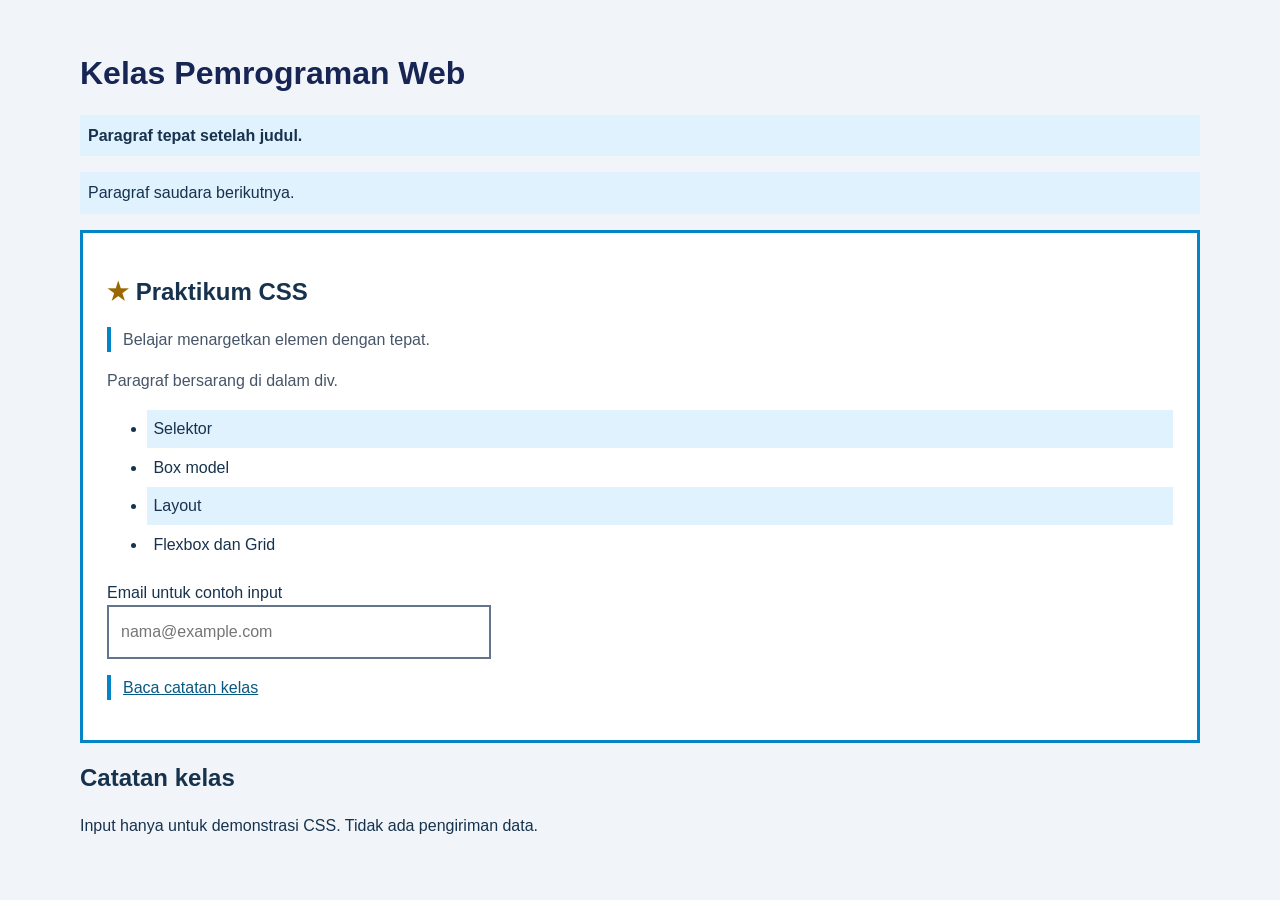
<file: 01-selector/index.html>
<!doctype html>
<html lang="id">
<head>
  <meta charset="utf-8">
  <meta name="viewport" content="width=device-width, initial-scale=1">
  <title>Selektor dan cascade</title>
  <link rel="stylesheet" href="style.css">
</head>
<body>
<main class="container">
  <h1 id="judul-utama" class="judul">Kelas Pemrograman Web</h1>
  <p>Paragraf tepat setelah judul.</p>
  <p>Paragraf saudara berikutnya.</p>
  <article class="kartu unggulan">
    <h2 class="label">Praktikum CSS</h2>
    <p class="ringkasan">Belajar menargetkan elemen dengan tepat.</p>
    <div>
      <p>Paragraf bersarang di dalam div.</p>
    </div>
    <ul class="daftar">
      <li>Selektor</li>
      <li>Box model</li>
      <li>Layout</li>
      <li>Flexbox dan Grid</li>
    </ul>
    <label for="email">Email untuk contoh input</label>
    <input id="email" type="email" placeholder="nama@example.com">
    <p><a href="#catatan">Baca catatan kelas</a></p>
  </article>
  <section id="catatan">
    <h2>Catatan kelas</h2>
    <p>Input hanya untuk demonstrasi CSS. Tidak ada pengiriman data.</p>
  </section>
</main>
</body>
</html>
</file>
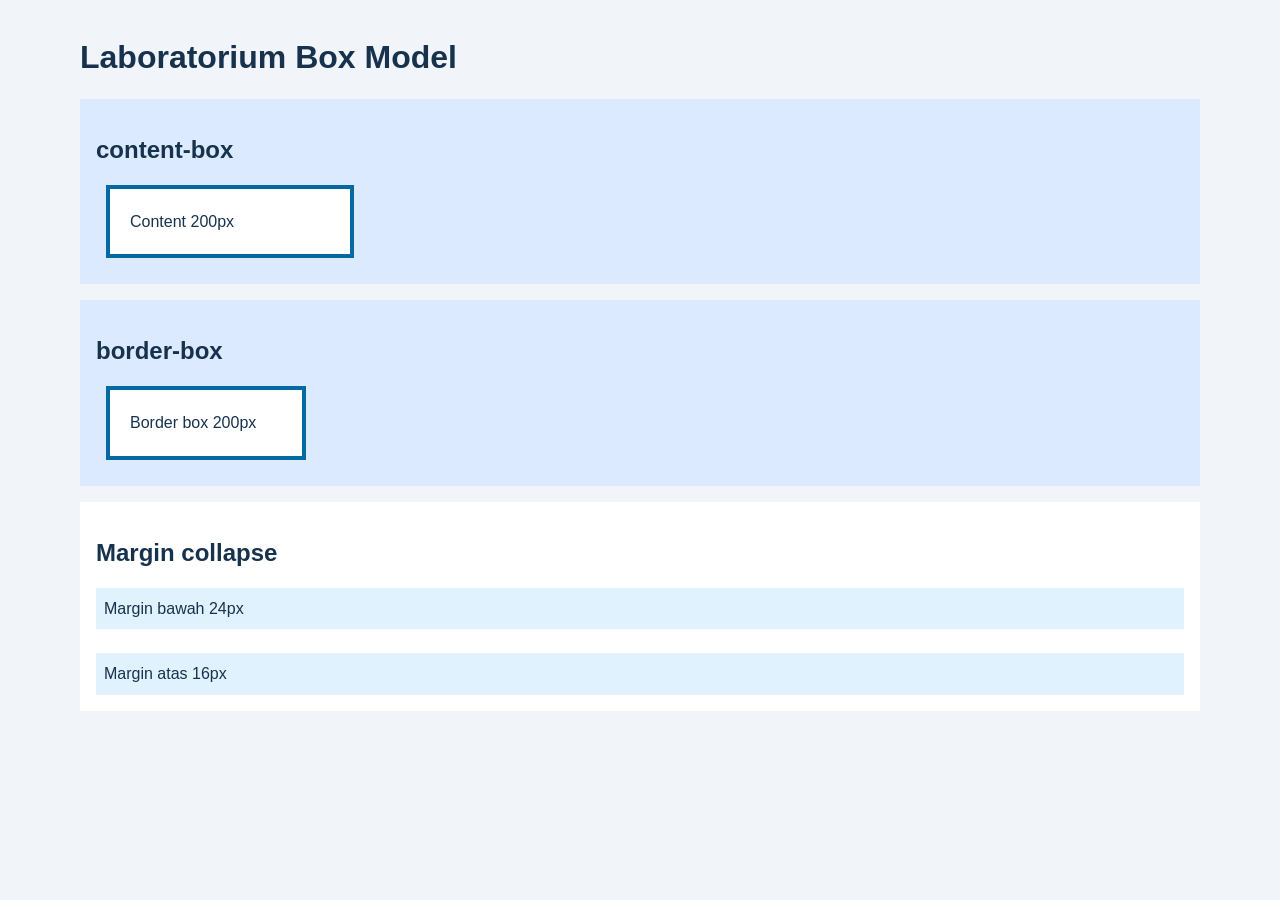
<file: 02-box/index.html>
<!doctype html>
<html lang="id">
<head>
  <meta charset="utf-8">
  <meta name="viewport" content="width=device-width, initial-scale=1">
  <title>Box model dan perhitungan ukuran</title>
  <link rel="stylesheet" href="style.css">
</head>
<body>
<main class="container">
  <h1>Laboratorium Box Model</h1>
  <section class="contoh"><h2>content-box</h2><div class="kotak content">Content 200px</div></section>
  <section class="contoh"><h2>border-box</h2><div class="kotak border">Border box 200px</div></section>
  <section class="collapse"><h2>Margin collapse</h2><p class="atas">Margin bawah 24px</p><p class="bawah">Margin atas 16px</p></section>
</main>
</body>
</html>
</file>
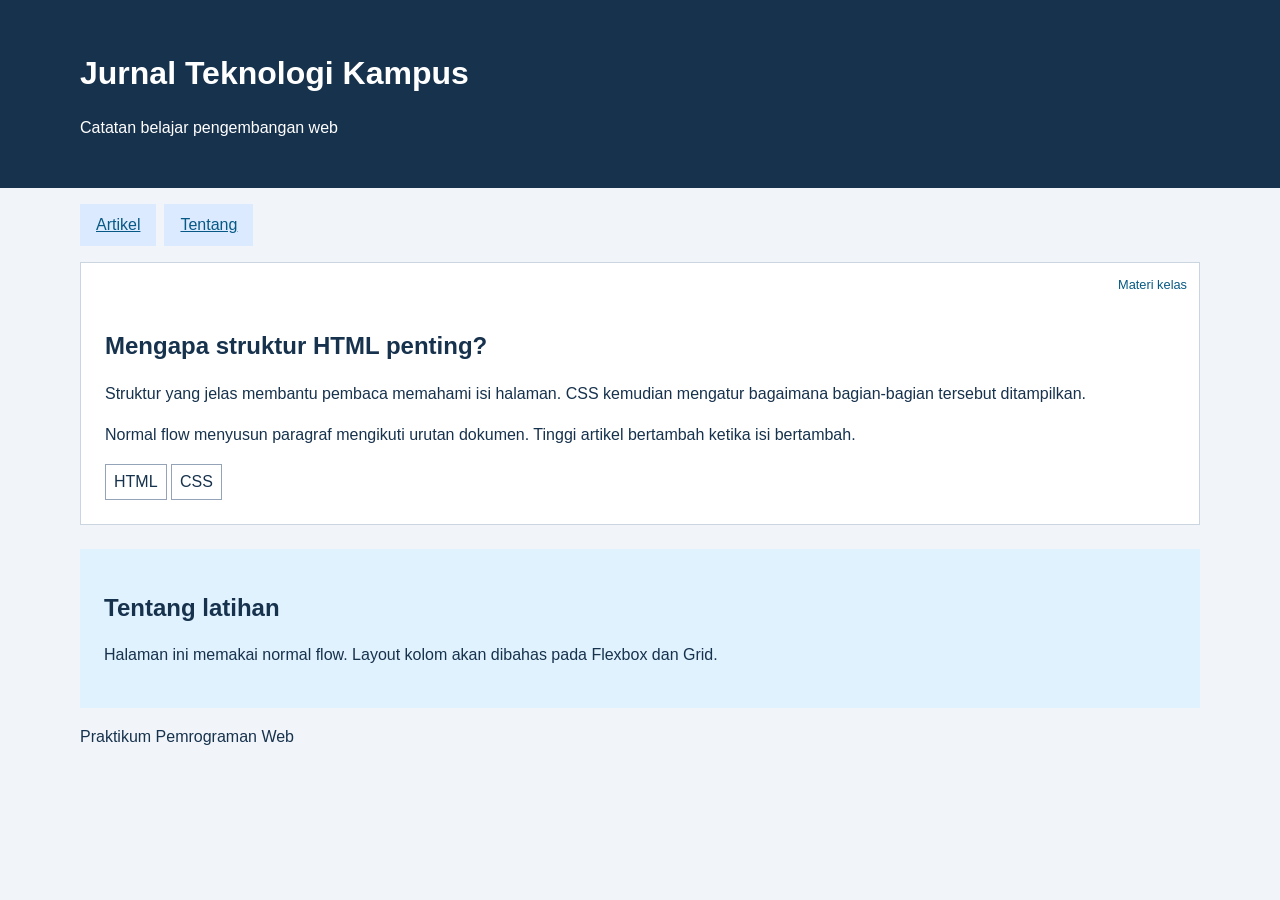
<file: 03-layout/index.html>
<!doctype html>
<html lang="id">
<head>
  <meta charset="utf-8">
  <meta name="viewport" content="width=device-width, initial-scale=1">
  <title>Layout artikel dengan normal flow</title>
  <link rel="stylesheet" href="style.css">
</head>
<body>
<header class="kepala"><div class="container"><h1>Jurnal Teknologi Kampus</h1><p>Catatan belajar pengembangan web</p></div></header>
<nav class="container menu" aria-label="Navigasi utama"><a href="#artikel">Artikel</a><a href="#tentang">Tentang</a></nav>
<main class="container">
  <article id="artikel" class="artikel">
    <span class="label">Materi kelas</span>
    <h2>Mengapa struktur HTML penting?</h2>
    <p>Struktur yang jelas membantu pembaca memahami isi halaman. CSS kemudian mengatur bagaimana bagian-bagian tersebut ditampilkan.</p>
    <p>Normal flow menyusun paragraf mengikuti urutan dokumen. Tinggi artikel bertambah ketika isi bertambah.</p>
    <span class="tag">HTML</span> <span class="tag">CSS</span>
  </article>
  <aside id="tentang" class="catatan"><h2>Tentang latihan</h2><p>Halaman ini memakai normal flow. Layout kolom akan dibahas pada Flexbox dan Grid.</p></aside>
</main>
<footer class="container"><p>Praktikum Pemrograman Web</p></footer>
</body>
</html>
</file>
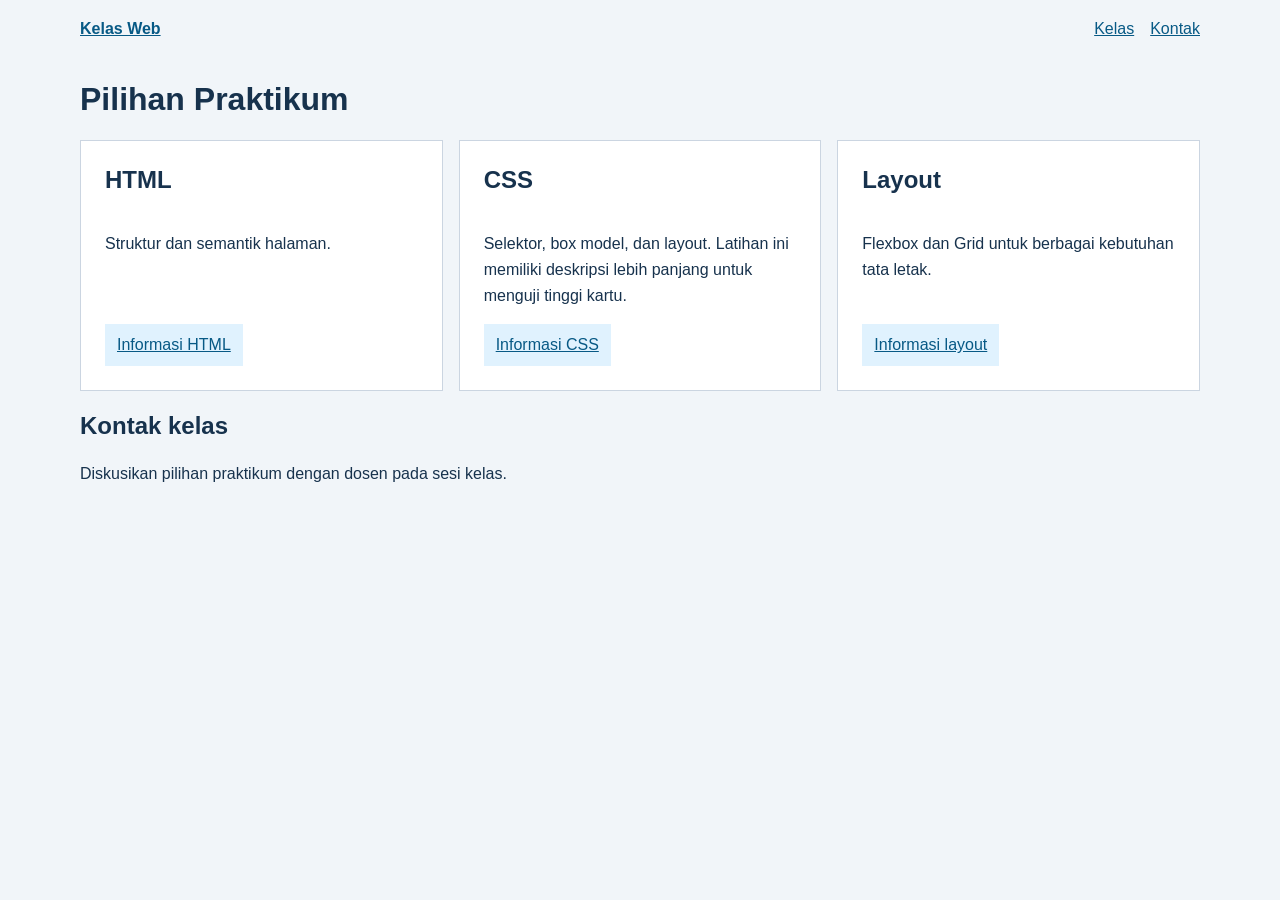
<file: 04-flex/index.html>
<!doctype html>
<html lang="id">
<head>
  <meta charset="utf-8">
  <meta name="viewport" content="width=device-width, initial-scale=1">
  <title>Navigasi dan kartu dengan Flexbox</title>
  <link rel="stylesheet" href="style.css">
</head>
<body>
<header class="container bar-nav">
  <a class="merek" href="#kelas">Kelas Web</a>
  <nav aria-label="Navigasi kelas"><a href="#kelas">Kelas</a><a href="#kontak">Kontak</a></nav>
</header>
<main class="container" id="kelas">
  <h1>Pilihan Praktikum</h1>
  <section class="daftar" aria-label="Daftar praktikum">
    <article class="kartu"><h2>HTML</h2><p>Struktur dan semantik halaman.</p><a href="#kontak">Informasi HTML</a></article>
    <article class="kartu"><h2>CSS</h2><p>Selektor, box model, dan layout. Latihan ini memiliki deskripsi lebih panjang untuk menguji tinggi kartu.</p><a href="#kontak">Informasi CSS</a></article>
    <article class="kartu"><h2>Layout</h2><p>Flexbox dan Grid untuk berbagai kebutuhan tata letak.</p><a href="#kontak">Informasi layout</a></article>
  </section>
  <section id="kontak"><h2>Kontak kelas</h2><p>Diskusikan pilihan praktikum dengan dosen pada sesi kelas.</p></section>
</main>
</body>
</html>
</file>
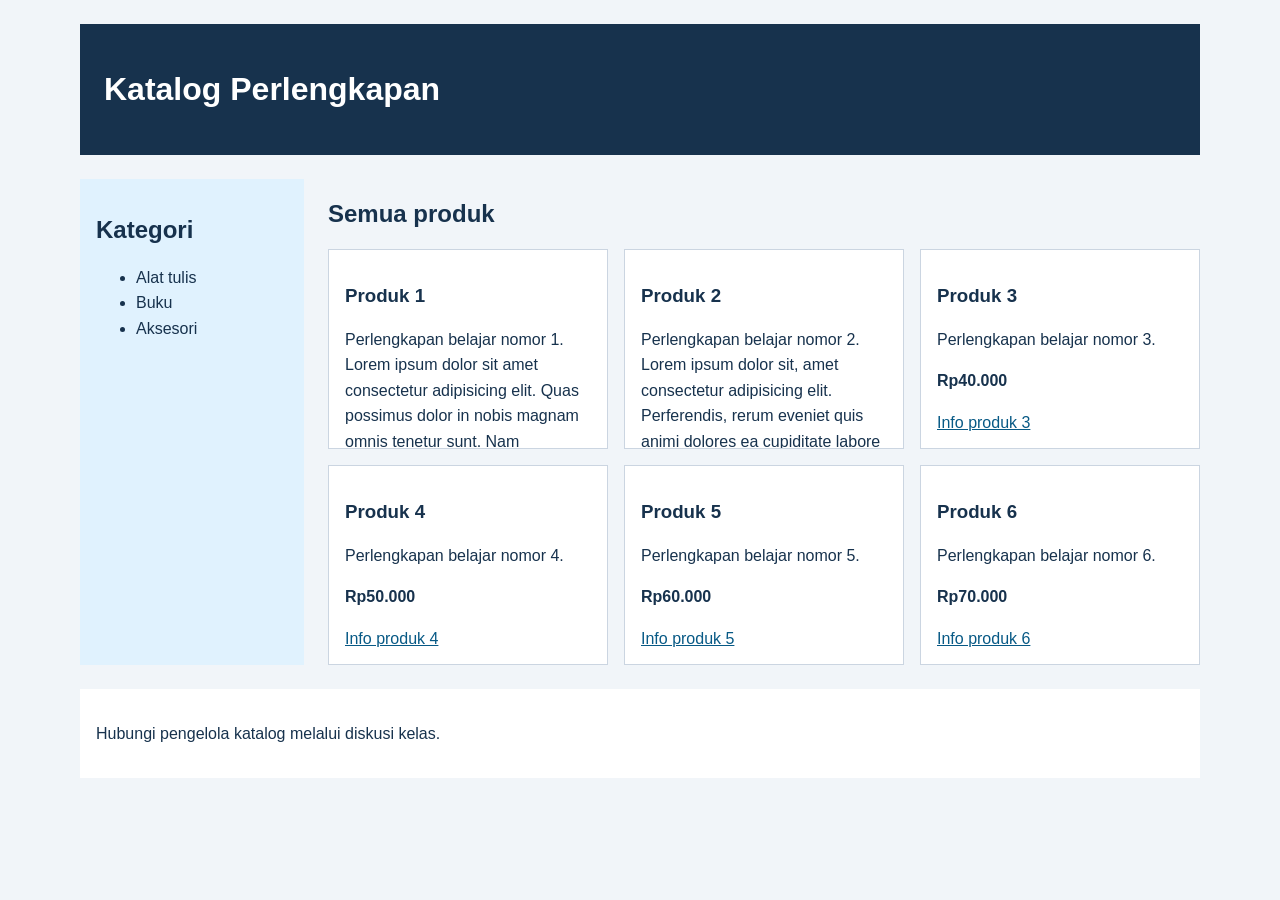
<file: 05-grid/index.html>
<!doctype html>
<html lang="id">
<head>
  <meta charset="utf-8">
  <meta name="viewport" content="width=device-width, initial-scale=1">
  <title>Kerangka halaman dengan Grid</title>
  <link rel="stylesheet" href="style.css">
</head>
<body>
<div class="container layout">
  <header class="kepala"><h1>Katalog Perlengkapan</h1></header>
  <aside class="samping"><h2>Kategori</h2><ul><li>Alat tulis</li><li>Buku</li><li>Aksesori</li></ul></aside>
  <main class="utama"><h2>Semua produk</h2><section class="produk" aria-label="Daftar produk">
    <article class="kartu"><h3>Produk 1</h3><p>Perlengkapan belajar nomor 1. Lorem ipsum dolor sit amet consectetur adipisicing elit. Quas possimus dolor in nobis magnam omnis tenetur sunt. Nam cupiditate nulla pariatur, quis, amet minima repellendus corporis maxime fuga unde quae.</p><p class="harga">Rp20.000</p><a href="#kontak">Info produk 1</a></article>
    <article class="kartu"><h3>Produk 2</h3><p>Perlengkapan belajar nomor 2. Lorem ipsum dolor sit, amet consectetur adipisicing elit. Perferendis, rerum eveniet quis animi dolores ea cupiditate labore quaerat optio ipsum fuga non, culpa eum distinctio corporis, velit itaque. Nemo, magni!</p><p class="harga">Rp30.000</p><a href="#kontak">Info produk 2</a></article>
    <article class="kartu"><h3>Produk 3</h3><p>Perlengkapan belajar nomor 3.</p><p class="harga">Rp40.000</p><a href="#kontak">Info produk 3</a></article>
    <article class="kartu"><h3>Produk 4</h3><p>Perlengkapan belajar nomor 4.</p><p class="harga">Rp50.000</p><a href="#kontak">Info produk 4</a></article>
    <article class="kartu"><h3>Produk 5</h3><p>Perlengkapan belajar nomor 5.</p><p class="harga">Rp60.000</p><a href="#kontak">Info produk 5</a></article>
    <article class="kartu"><h3>Produk 6</h3><p>Perlengkapan belajar nomor 6.</p><p class="harga">Rp70.000</p><a href="#kontak">Info produk 6</a></article>
  </section></main>
  <footer id="kontak"><p>Hubungi pengelola katalog melalui diskusi kelas.</p></footer>
</div>
</body>
</html>
</file>
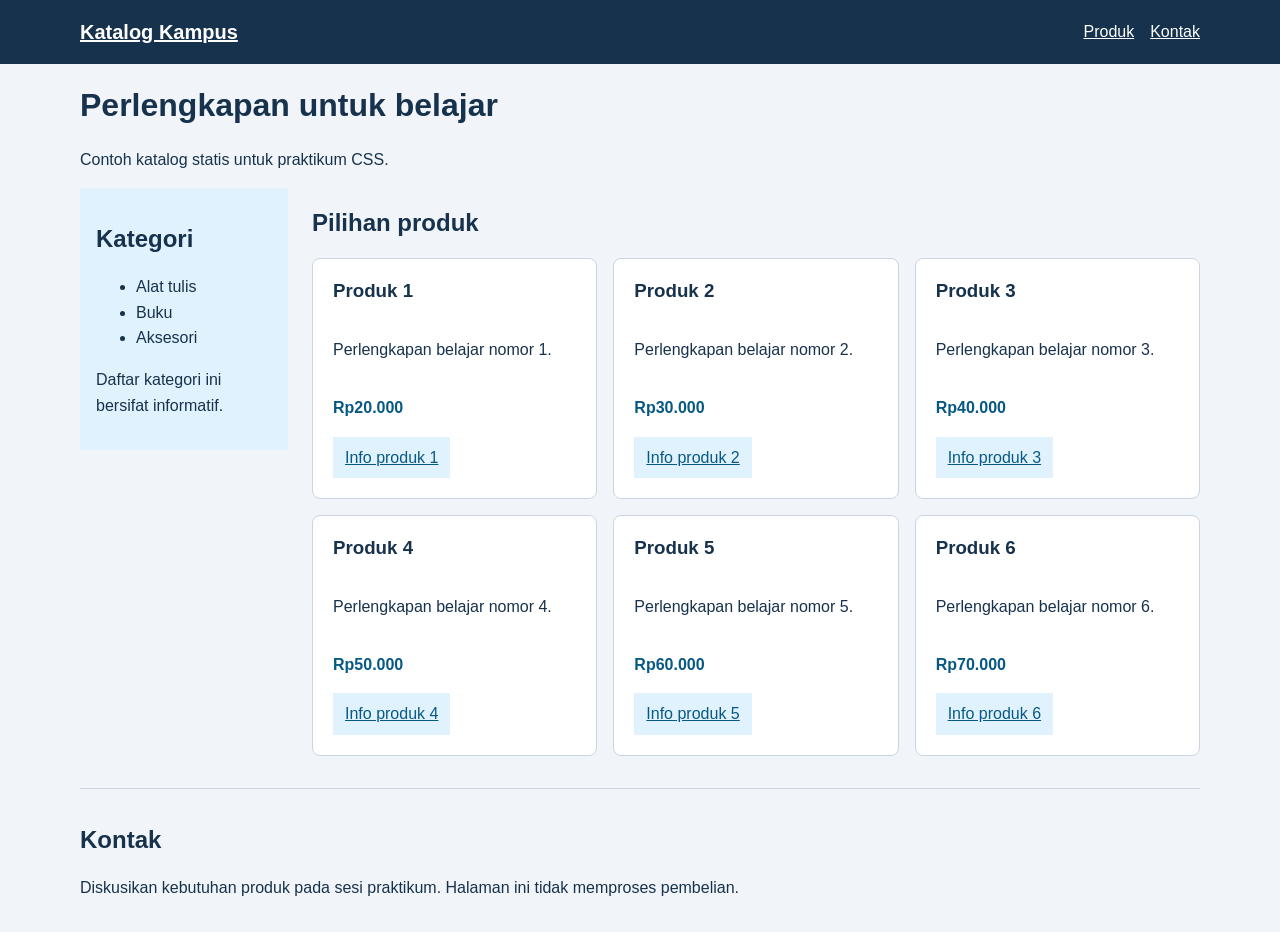
<file: 06-integrasi/index.html>
<!doctype html>
<html lang="id">
<head>
  <meta charset="utf-8">
  <meta name="viewport" content="width=device-width, initial-scale=1">
  <title>Proyek integrasi katalog kampus</title>
  <link rel="stylesheet" href="style.css">
</head>
<body>
<header class="header"><div class="container bar-nav"><a class="merek" href="#utama">Katalog Kampus</a><nav aria-label="Navigasi utama"><a href="#utama">Produk</a><a href="#kontak">Kontak</a></nav></div></header>
<main id="utama" class="container">
  <h1>Perlengkapan untuk belajar</h1><p>Contoh katalog statis untuk praktikum CSS.</p>
  <div class="layout">
    <aside class="samping"><h2>Kategori</h2><ul><li>Alat tulis</li><li>Buku</li><li>Aksesori</li></ul><p>Daftar kategori ini bersifat informatif.</p></aside>
    <section aria-labelledby="judul-produk"><h2 id="judul-produk">Pilihan produk</h2><div class="produk">
    <article class="kartu"><h3>Produk 1</h3><p>Perlengkapan belajar nomor 1.</p><p class="harga">Rp20.000</p><a href="#kontak">Info produk 1</a></article>
    <article class="kartu"><h3>Produk 2</h3><p>Perlengkapan belajar nomor 2.</p><p class="harga">Rp30.000</p><a href="#kontak">Info produk 2</a></article>
    <article class="kartu"><h3>Produk 3</h3><p>Perlengkapan belajar nomor 3.</p><p class="harga">Rp40.000</p><a href="#kontak">Info produk 3</a></article>
    <article class="kartu"><h3>Produk 4</h3><p>Perlengkapan belajar nomor 4.</p><p class="harga">Rp50.000</p><a href="#kontak">Info produk 4</a></article>
    <article class="kartu"><h3>Produk 5</h3><p>Perlengkapan belajar nomor 5.</p><p class="harga">Rp60.000</p><a href="#kontak">Info produk 5</a></article>
    <article class="kartu"><h3>Produk 6</h3><p>Perlengkapan belajar nomor 6.</p><p class="harga">Rp70.000</p><a href="#kontak">Info produk 6</a></article>
    </div></section>
  </div>
</main>
<footer class="container" id="kontak"><h2>Kontak</h2><p>Diskusikan kebutuhan produk pada sesi praktikum. Halaman ini tidak memproses pembelian.</p></footer>
</body>
</html>
</file>
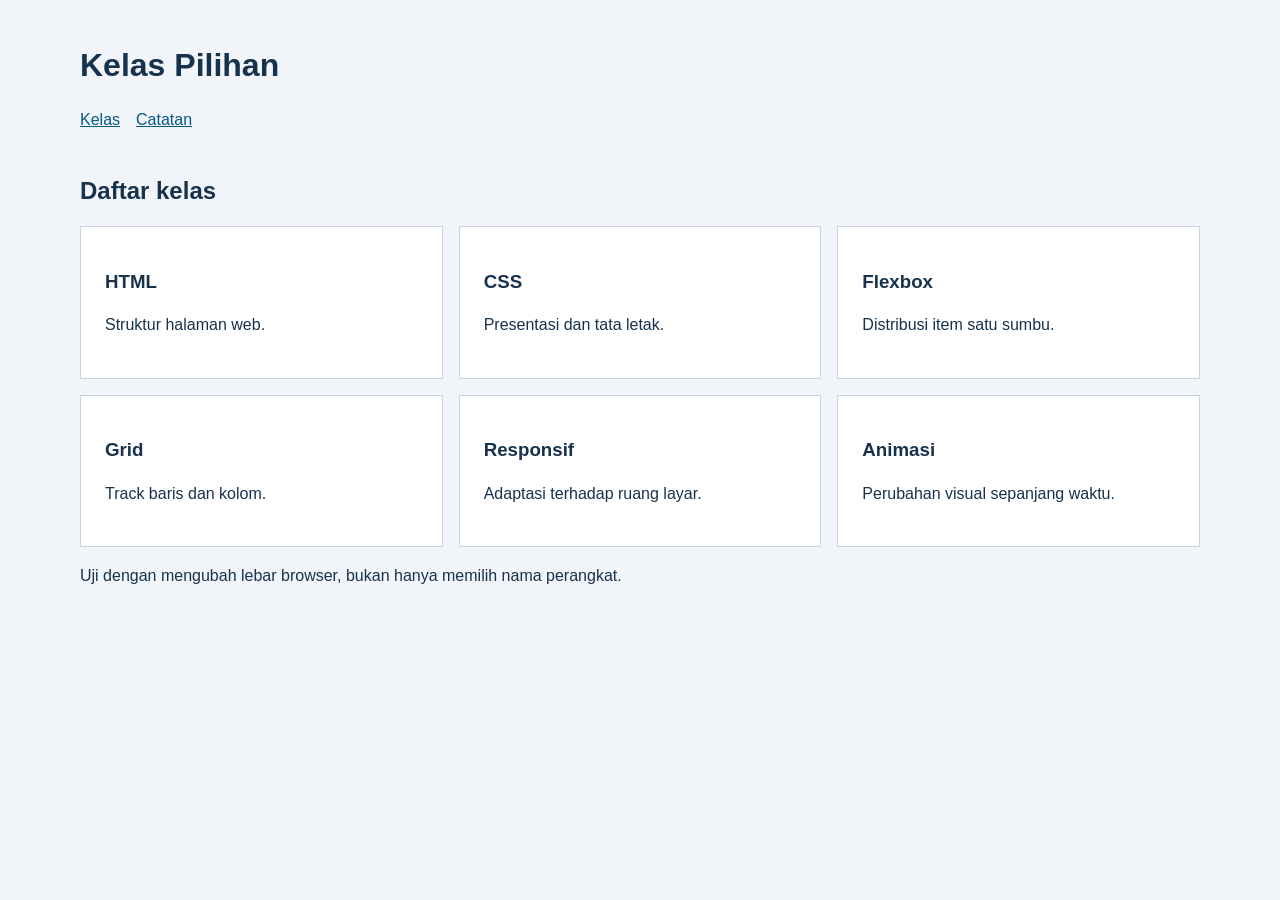
<file: 07-responsif/index.html>
<!doctype html>
<html lang="id">
<head>
  <meta charset="utf-8">
  <meta name="viewport" content="width=device-width, initial-scale=1">
  <title>Media query mobile-first</title>
  <link rel="stylesheet" href="style.css">
</head>
<body>
<header class="container"><h1>Kelas Pilihan</h1><nav aria-label="Navigasi"><a href="#kelas">Kelas</a><a href="#catatan">Catatan</a></nav></header>
<main id="kelas" class="container"><h2>Daftar kelas</h2><div class="produk">
  <article class="kartu"><h3>HTML</h3><p>Struktur halaman web.</p></article>
  <article class="kartu"><h3>CSS</h3><p>Presentasi dan tata letak.</p></article>
  <article class="kartu"><h3>Flexbox</h3><p>Distribusi item satu sumbu.</p></article>
  <article class="kartu"><h3>Grid</h3><p>Track baris dan kolom.</p></article>
  <article class="kartu"><h3>Responsif</h3><p>Adaptasi terhadap ruang layar.</p></article>
  <article class="kartu"><h3>Animasi</h3><p>Perubahan visual sepanjang waktu.</p></article>
</div></main>
<footer class="container" id="catatan"><p>Uji dengan mengubah lebar browser, bukan hanya memilih nama perangkat.</p></footer>
</body>
</html>
</file>
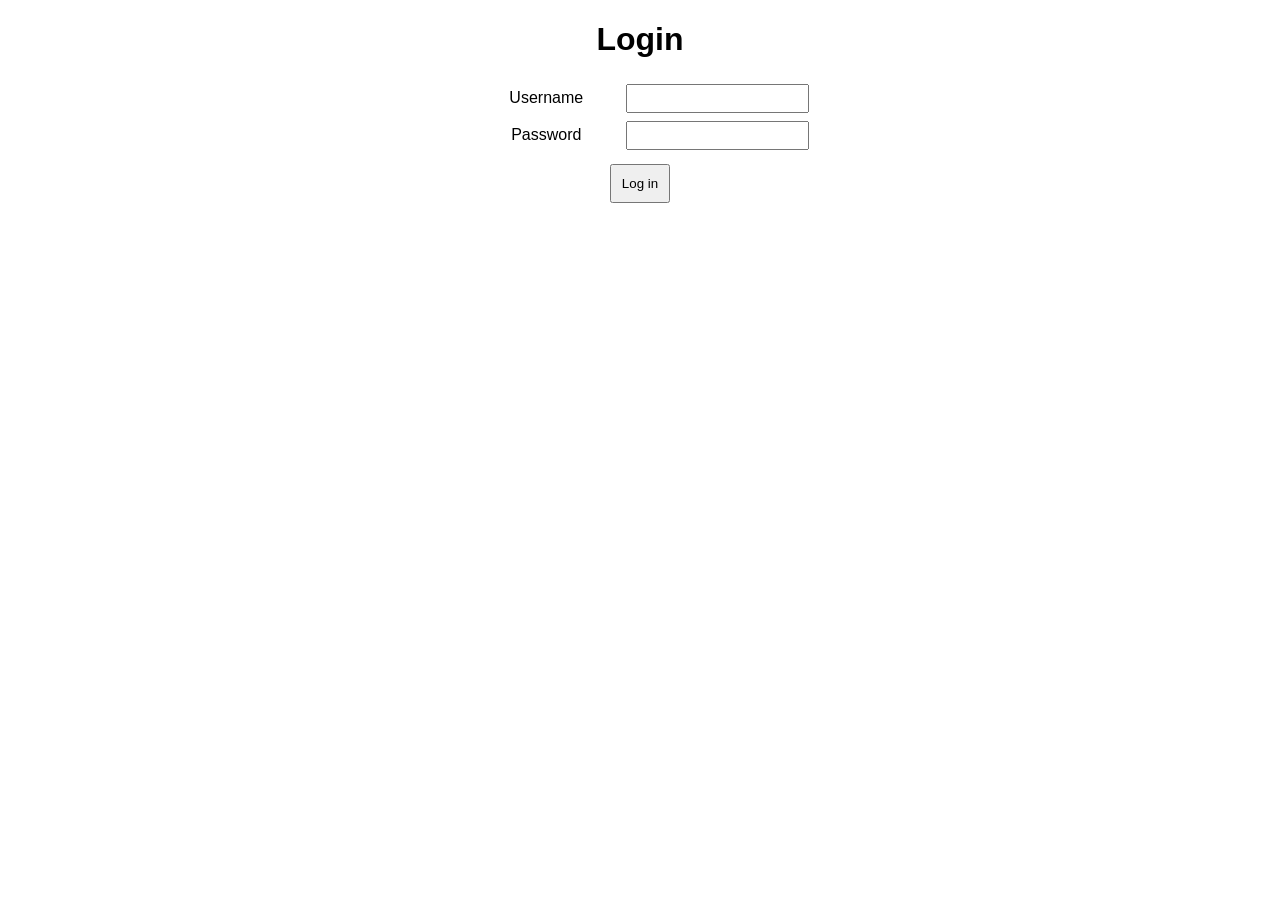
<file: form.html>
<!DOCTYPE html>
<html lang="id">
<head>
  <meta charset="UTF-8">
  <meta name="viewport" content="width=device-width, initial-scale=1.0">
  <title>Halaman Login</title>
  <style>
    html,    
    body {
      margin: 0;
      padding: 0;
      font-family: Arial, Helvetica, sans-serif;
    }
    header,
    main {
      text-align: center;
    }
    .row {
      padding: 4px;
    }
    label {
      display: inline-block;
      width: 150px;
    }
    input {
      padding: 5px;
    }
    button {
      margin-top: 10px;
      padding: 10px;
    }
  </style>
</head>
<body>
  <header>
    <h1>Login</h1>
  </header>
  <main>
    <form action="validasi.php" method="post">
      <div class="row">
        <label for="input-username">Username</label>
        <input type="text" id="input-username">
      </div>
      <div class="row">
        <label for="input-password">Password</label>
        <input type="password" id="input-password">
      </div>
      <div>
        <button>Log in</button>
      </div>
    </form>
  </main>
</body>
</html>
</file>
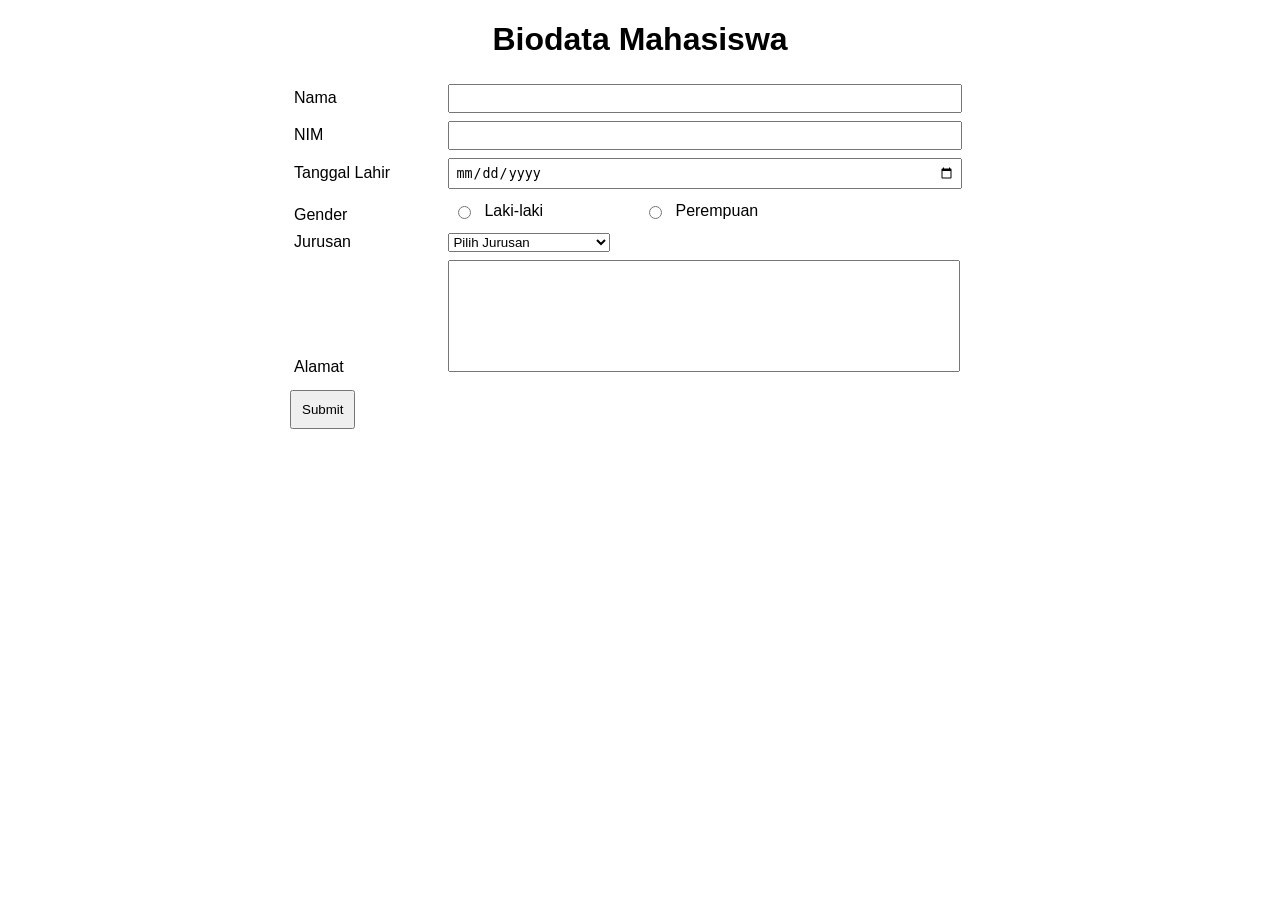
<file: form1.html>
<!DOCTYPE html>
<html lang="id">
<head>
  <meta charset="UTF-8">
  <meta name="viewport" content="width=device-width, initial-scale=1.0">
  <title>Biodata Mahasiswa</title>
  <style>
    html,    
    body {
      margin: 0;
      padding: 0;
      font-family: Arial, Helvetica, sans-serif;
    }
    header {
      text-align: center;
    }
    main {
      width: 700px;
      margin: 0 auto;
    }
    .row {
      padding: 4px;
    }
    label {
      display: inline-block;
      width: 150px;
    }
    .form-control {
      padding: 5px;
      width: 500px;
    }
    .radio-group {
      display: inline-flex;
      gap: 10px;
    }
    textarea {
      height: 100px;
      resize: none;
    }
    button {
      margin-top: 10px;
      padding: 10px;
    }
  </style>
</head>
<body>
  <header>
    <h1>Biodata Mahasiswa</h1>
  </header>
  <main>
    <form action="validasi.php" method="post">
      <div class="row">
        <label for="input-nama">Nama</label>
        <input class="form-control" type="text" id="input-nama" name="nama">
      </div>
      <div class="row">
        <label for="input-nim">NIM</label>
        <input class="form-control" type="text" id="input-nim" name="nim">
      </div>
      <div class="row">
        <label for="input-lahir">Tanggal Lahir</label>
        <input class="form-control" type="date" id="input-lahir" name="tanggal_lahir">
      </div>
      <div class="row">
        <label for="input-jenis-kelamin">Gender</label>
        <div class="form-control radio-group">
          <input class="radio-button" type="radio" id="input-laki" name="jenis_kelamin" value="L">
          <label for="input-laki">Laki-laki</label>
          <input class="radio-button" type="radio" id="input-perempuan" name="jenis_kelamin" value="P">
          <label for="input-perempuan">Perempuan</label>
        </div>
      </div>
      <div class="row">
        <label for="input-jurusan">Jurusan</label>
        <select name="jurusan" id="input-jurusan">
          <option disabled selected>Pilih Jurusan</option>
          <option value="SK">Sistem Komputer</option>
          <option value="SI">Sistem Informasi</option>
          <option value="TI">Teknologi Informasi</option>
          <option value="BD">Bisnis Digital</option>
          <option value="MI">Manajemen Informatika</option>
        </select>
      </div>
      <div class="row">
        <label for="input-alamat">Alamat</label>
        <textarea class="form-control" id="input-alamat" name="alamat"></textarea>
      </div>
      <div>
        <button>Submit</button>
      </div>
    </form>
  </main>
</body>
</html>
</file>
<file: 01-selector/style.css>
* , *::before, *::after { box-sizing: border-box; }
body { margin: 0; font-family: Arial, sans-serif; color: #17324d; background: #f1f5f9; line-height: 1.6; }
a { color: #075985; }
a:focus-visible { outline: 3px solid #b45309; outline-offset: 4px; }
h1, h2, h3 { line-height: 1.25; }
.container { width: min(100% - 2rem, 70rem); margin-inline: auto; }

.container { padding-block: 2rem; }
/* ID mengalahkan class pada konteks cascade contoh ini. */
#judul-utama { color: #172554; }
.judul { color: #be123c; }
h1 { color: #15803d; }
.kartu { background: white; padding: 1.5rem; border: 1px solid #94a3b8; }
.kartu.unggulan { border: 3px solid #0284c7; }
.kartu p { color: #475569; }
.kartu > p { border-left: 4px solid #0284c7; padding-left: .75rem; }
h1 + p { font-weight: bold; }
h1 ~ p { background: #e0f2fe; padding: .5rem; }
.daftar > li { padding: .4rem; }
.daftar > li:nth-child(odd) { background: #e0f2fe; }
input[type="email"] { display: block; width: 100%; max-width: 24rem; padding: .75rem; border: 2px solid #64748b; font: inherit; }
input:focus-visible { outline: 3px solid #b45309; outline-offset: 3px; }
a:hover { text-decoration-thickness: 3px; }
.label::before { content: "★ "; color: #9a6700; }
</file>
<file: 02-box/style.css>
* , *::before, *::after { box-sizing: border-box; }
body { margin: 0; font-family: Arial, sans-serif; color: #17324d; background: #f1f5f9; line-height: 1.6; }
a { color: #075985; }
a:focus-visible { outline: 3px solid #b45309; outline-offset: 4px; }
h1, h2, h3 { line-height: 1.25; }
.container { width: min(100% - 2rem, 70rem); margin-inline: auto; }

.container { padding-block: 1rem; }
.contoh { background: #dbeafe; padding: 1rem; margin-block: 1rem; }
.kotak { width: 200px; padding: 20px; border: 4px solid #0369a1; margin: 10px; background: white; overflow-wrap: anywhere; }
.content { box-sizing: content-box; }
.border { box-sizing: border-box; }
.collapse { background: white; padding: 1rem; }
.collapse p { background: #e0f2fe; padding: .5rem; }
.atas { margin: 0 0 24px; }
.bawah { margin: 16px 0 0; }
</file>
<file: 03-layout/style.css>
* , *::before, *::after { box-sizing: border-box; }
body { margin: 0; font-family: Arial, sans-serif; color: #17324d; background: #f1f5f9; line-height: 1.6; }
a { color: #075985; }
a:focus-visible { outline: 3px solid #b45309; outline-offset: 4px; }
h1, h2, h3 { line-height: 1.25; }
.container { width: min(100% - 2rem, 70rem); margin-inline: auto; }

.kepala { padding-block: 2rem; background: #17324d; color: white; }
.menu { padding-block: 1rem; }
.menu a { display: inline-block; margin-right: .5rem; padding: .5rem 1rem; background: #dbeafe; }
.artikel { position: relative; padding: 3rem 1.5rem 1.5rem; background: white; border: 1px solid #cbd5e1; }
.label { position: absolute; top: .75rem; right: .75rem; font-size: .8rem; color: #075985; }
.tag { display: inline-block; padding: .25rem .5rem; border: 1px solid #94a3b8; }
.catatan { margin-top: 1.5rem; padding: 1.5rem; background: #e0f2fe; }
</file>
<file: 04-flex/style.css>
* , *::before, *::after { box-sizing: border-box; }
body { margin: 0; font-family: Arial, sans-serif; color: #17324d; background: #f1f5f9; line-height: 1.6; }
a { color: #075985; }
a:focus-visible { outline: 3px solid #b45309; outline-offset: 4px; }
h1, h2, h3 { line-height: 1.25; }
.container { width: min(100% - 2rem, 70rem); margin-inline: auto; }

.bar-nav { display: flex; justify-content: space-between; align-items: center; flex-wrap: wrap; gap: 1rem; padding-block: 1rem; }
.merek { font-weight: bold; }
nav { display: flex; flex-wrap: wrap; gap: 1rem; }
.daftar { display: flex; flex-wrap: wrap; gap: 1rem; }
.kartu { flex: 1 1 15rem; min-width: 0; display: flex; flex-direction: column; padding: 1.5rem; border: 1px solid #cbd5e1; background: white; overflow-wrap: anywhere; }
.kartu h2 { margin-top: 0; }
.kartu a { margin-top: auto; align-self: flex-start; padding: .5rem .75rem; background: #e0f2fe; }
</file>
<file: 05-grid/style.css>
* , *::before, *::after { box-sizing: border-box; }
body { margin: 0; font-family: Arial, sans-serif; color: #17324d; background: #f1f5f9; line-height: 1.6; }
a { color: #075985; }
a:focus-visible { outline: 3px solid #b45309; outline-offset: 4px; }
h1, h2, h3 { line-height: 1.25; }
.container { width: min(100% - 2rem, 70rem); margin-inline: auto; }

.layout { display: grid; grid-template-columns: 14rem minmax(0, 1fr); grid-template-areas: "kepala kepala" "samping utama" "kaki kaki"; gap: 1.5rem; padding-block: 1.5rem; }
.kepala { grid-area: kepala; background: #17324d; color: white; padding: 1.5rem; }
.samping { grid-area: samping; background: #e0f2fe; padding: 1rem; }
.utama { grid-area: utama; min-width: 0; }
footer { grid-area: kaki; padding: 1rem; background: white; }
.produk { display: grid; grid-template-columns: repeat(3, minmax(0, 1fr)); grid-auto-rows: minmax(10rem, auto); gap: 1rem; }
.kartu { padding: 1rem; border: 1px solid #cbd5e1; background: white; overflow-wrap: anywhere; height: 200px; overflow: auto}
.harga { font-weight: bold; }
</file>
<file: 06-integrasi/style.css>
* , *::before, *::after { box-sizing: border-box; }
body { margin: 0; font-family: Arial, sans-serif; color: #17324d; background: #f1f5f9; line-height: 1.6; }
a { color: #075985; }
a:focus-visible { outline: 3px solid #b45309; outline-offset: 4px; }
h1, h2, h3 { line-height: 1.25; }
.container { width: min(100% - 2rem, 70rem); margin-inline: auto; }

:root { --utama: #17324d; --garis: #cbd5e1; --ruang: 1rem; }
.header { background: var(--utama); color: white; }
.header a { color: white; }
.bar-nav { display: flex; justify-content: space-between; align-items: center; flex-wrap: wrap; gap: var(--ruang); padding-block: 1rem; }
.merek { font-weight: bold; font-size: 1.25rem; }
nav { display: flex; flex-wrap: wrap; gap: 1rem; }
.layout { display: grid; gap: 1.5rem; }
.layout > * { min-width: 0; }
.samping { align-self: start; padding: 1rem; background: #e0f2fe; }
.produk { display: grid; grid-template-columns: repeat(auto-fit, minmax(min(100%, 14rem), 1fr)); gap: var(--ruang); }
.kartu { display: flex; flex-direction: column; min-width: 0; padding: 1.25rem; border: 1px solid var(--garis); border-radius: .5rem; background: white; overflow-wrap: anywhere; }
.kartu h3 { margin-top: 0; }
.harga { font-weight: bold; color: #075985; }
.kartu a { margin-top: auto; align-self: flex-start; padding: .5rem .75rem; background: #e0f2fe; }
footer { margin-top: 2rem; padding-block: 1rem; border-top: 1px solid var(--garis); }
/* Pengayaan: kerangka menjadi dua kolom jika ruang memadai. */
@media (min-width: 60rem) { .layout { grid-template-columns: 13rem minmax(0, 1fr); } }
</file>
<file: 07-responsif/style.css>
* , *::before, *::after { box-sizing: border-box; }
body { margin: 0; font-family: Arial, sans-serif; color: #17324d; background: #f1f5f9; line-height: 1.6; }
a { color: #075985; }
a:focus-visible { outline: 3px solid #b45309; outline-offset: 4px; }
h1, h2, h3 { line-height: 1.25; }
.container { width: min(100% - 2rem, 70rem); margin-inline: auto; }

header { padding-block: 1.5rem; }
nav { display: flex; flex-wrap: wrap; gap: 1rem; }
.produk { display: grid; grid-template-columns: minmax(0, 1fr); gap: 1rem; }
.kartu { min-width: 0; padding: 1.5rem; border: 1px solid #cbd5e1; background: white; overflow-wrap: anywhere; }
@media (min-width: 40rem) { .produk { grid-template-columns: repeat(2, minmax(0, 1fr)); } }
@media (min-width: 64rem) { .produk { grid-template-columns: repeat(3, minmax(0, 1fr)); } }
</file>
